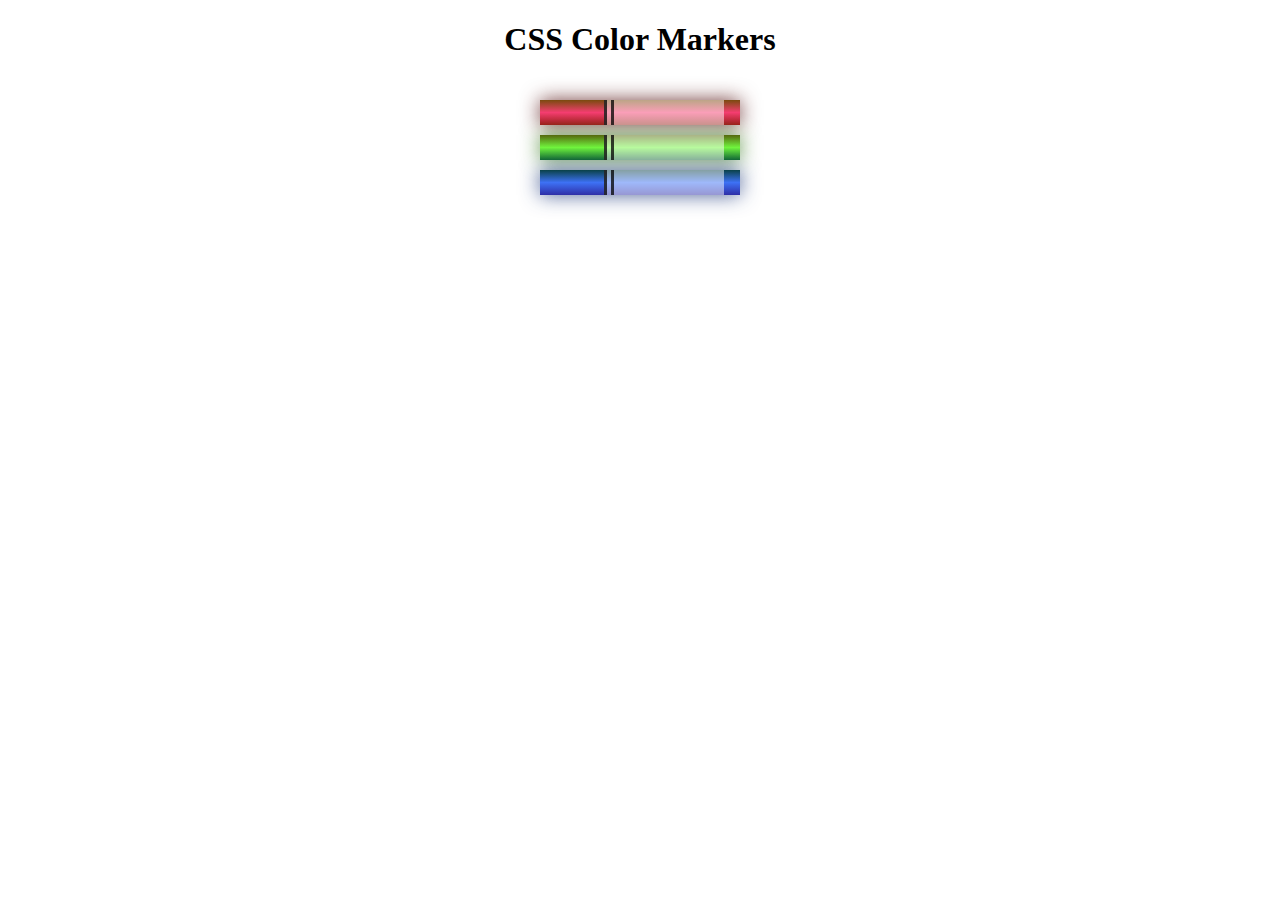
<file: 03_Colored Markers/index.html>
<!DOCTYPE html>
<html lang="en">
  <head>
    <meta charset="utf-8">
    <meta name="viewport" content="width=device-width, initial-scale=1.0">
    <title>Colored Markers</title>
    <link rel="stylesheet" href="styles.css">
  </head>
  <body>
    <h1>CSS Color Markers</h1>
    <div class="container">
      <div class="marker red">
        <div class="cap"></div>
        <div class="sleeve"></div>
      </div>
      <div class="marker green">
        <div class="cap"></div>
        <div class="sleeve"></div>
      </div>
      <div class="marker blue">
        <div class="cap"></div>
        <div class="sleeve"></div>
      </div>
    </div>
  </body>
</html>
</file>
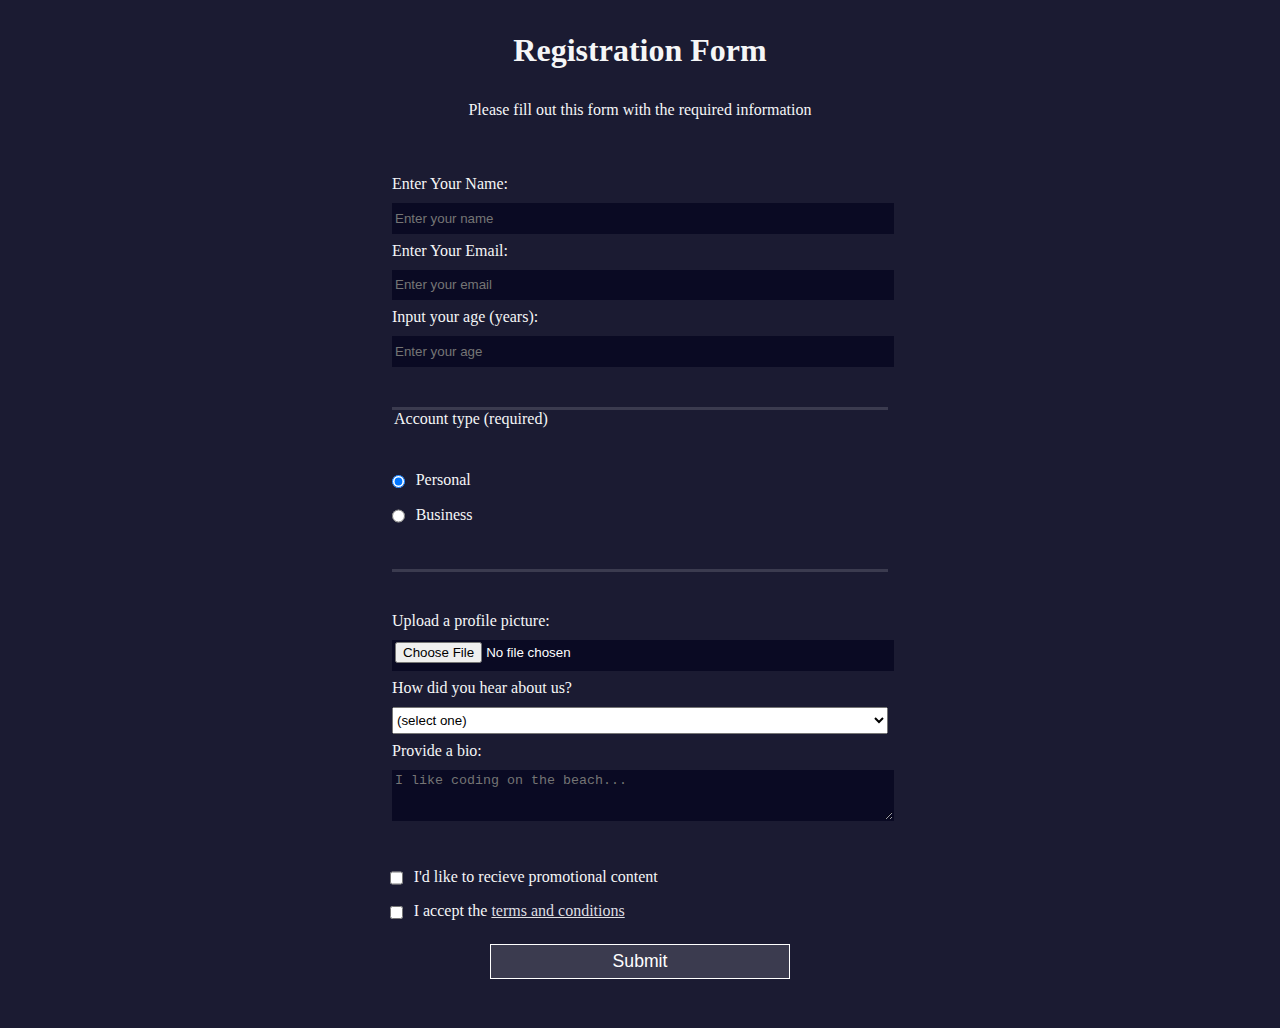
<file: 05_Survey Form/index.html>
<!DOCTYPE html>
<html lang="en">
  <head>
    <meta charset="UTF-8">
    <title>Registration Form</title>
    <link rel="stylesheet" href="styles.css" />
  </head>
  <body>
    <h1 id='title'>Registration Form</h1>
    <p id="description">Please fill out this form with the required information</p>
    <form id='survey-form' method="post" action='https://register-demo.freecodecamp.org'>
      <fieldset>
        <label id="name-label" for="name">Enter Your Name: <input id="name" name="name" type="text" placeholder="Enter your name" required /></label>
        <!-- <label for="last-name">Enter Your Last Name: <input id="last-name" name="last-name" type="text" required /></label> -->
        <label id="email-label" for="email">Enter Your Email: <input id="email" name="email" type="email" placeholder="Enter your email" required /></label>
        <label id="number-label" for="number">Input your age (years): <input id="number" type="number" name="number" min="13" max="120" placeholder="Enter your age"/></label>
        <!-- <label for="new-password">Create a New Password: <input id="new-password" name="new-password" type="password" pattern="[a-z0-5]{8,}" required /></label> -->
      </fieldset>
      <fieldset>
        <legend>Account type (required)</legend>
        <label for="personal-account"><input id="personal-account" type="radio" name="account-type" class="inline" value='personal' checked /> Personal</label>
        <label for="business-account"><input id="business-account" type="radio" name="account-type" class="inline" value='business'/> Business</label>
      </fieldset>
      <fieldset>
        <label for="profile-picture">Upload a profile picture: <input id="profile-picture" type="file" name="file" /></label>
        <label for="dropdown">How did you hear about us?
          <select id="dropdown" name="dropdown">
            <option value="0">(select one)</option>
            <option value="1">freeCodeCamp News</option>
            <option value="2">freeCodeCamp YouTube Channel</option>
            <option value="3">freeCodeCamp Forum</option>
            <option value="4">Other</option>
          </select>
        </label>
        <label for="bio">Provide a bio:
          <textarea id="bio" name="bio" rows="3" cols="30" placeholder="I like coding on the beach..."></textarea>
        </label>
      </fieldset>
      <input class="inline" id="promo" type="checkbox" name="promo" value='promo'/> I'd like to recieve promotional content
      <label for="terms-and-conditions">
        <input class="inline" id="terms-and-conditions" type="checkbox" value='terms' required name="terms-and-conditions" /> I accept the <a href="https://www.freecodecamp.org/news/terms-of-service/">terms and conditions</a>
      </label>
      <input id='submit' type="submit" value="Submit" />
    </form>
  </body>
</html>
</file>
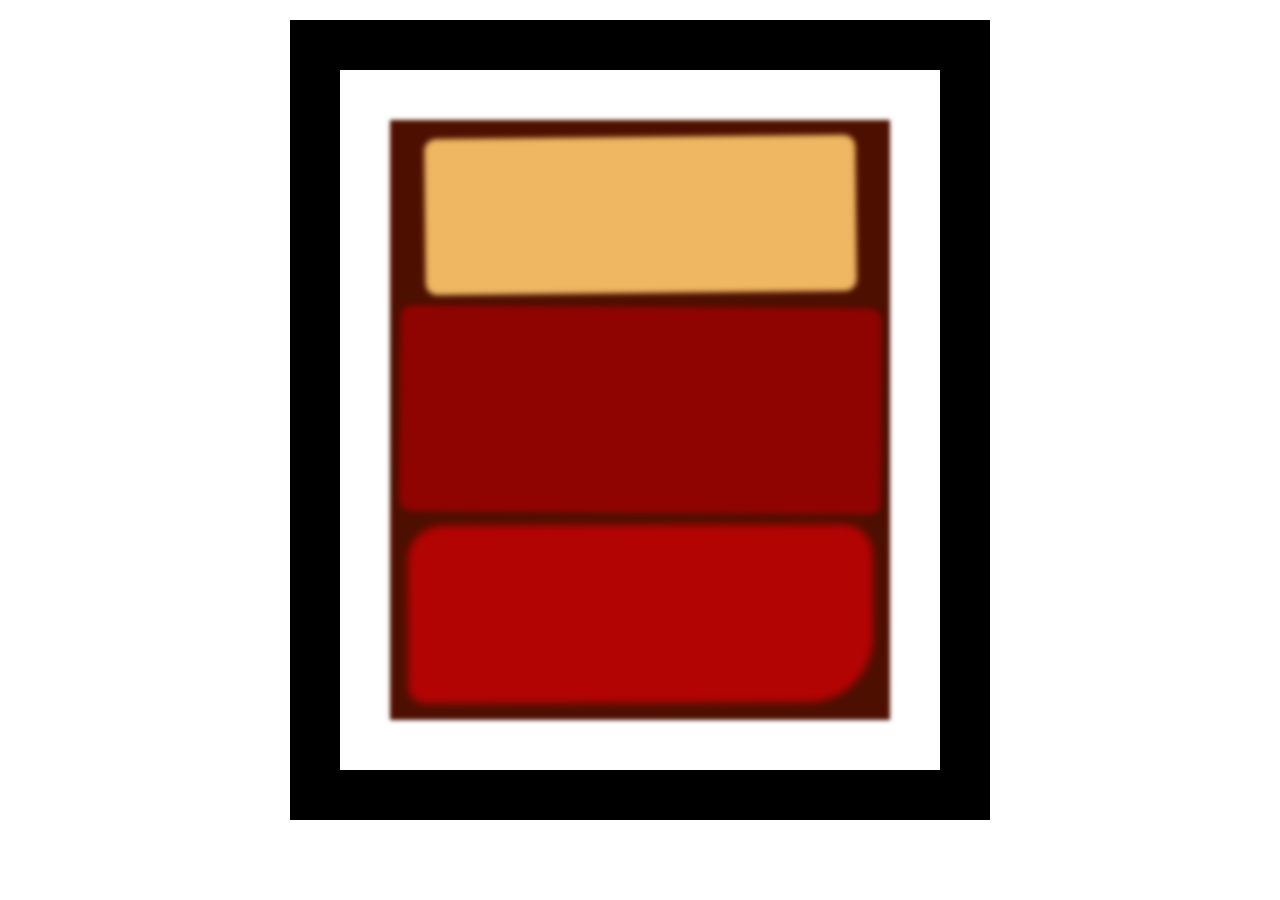
<file: 06_Rothko Painting/index.html>
<!DOCTYPE html>
<html lang="en">
  <head>
    <meta charset="UTF-8">
    <title>Rothko Painting</title>
    <link href="./styles.css" rel="stylesheet">
  </head>
  <body>
    <div class="frame">
      <div class="canvas">
        <div class="one"></div>
        <div class="two"></div>
        <div class="three"></div>
      </div>
    </div>
  </body>
</html>
</file>
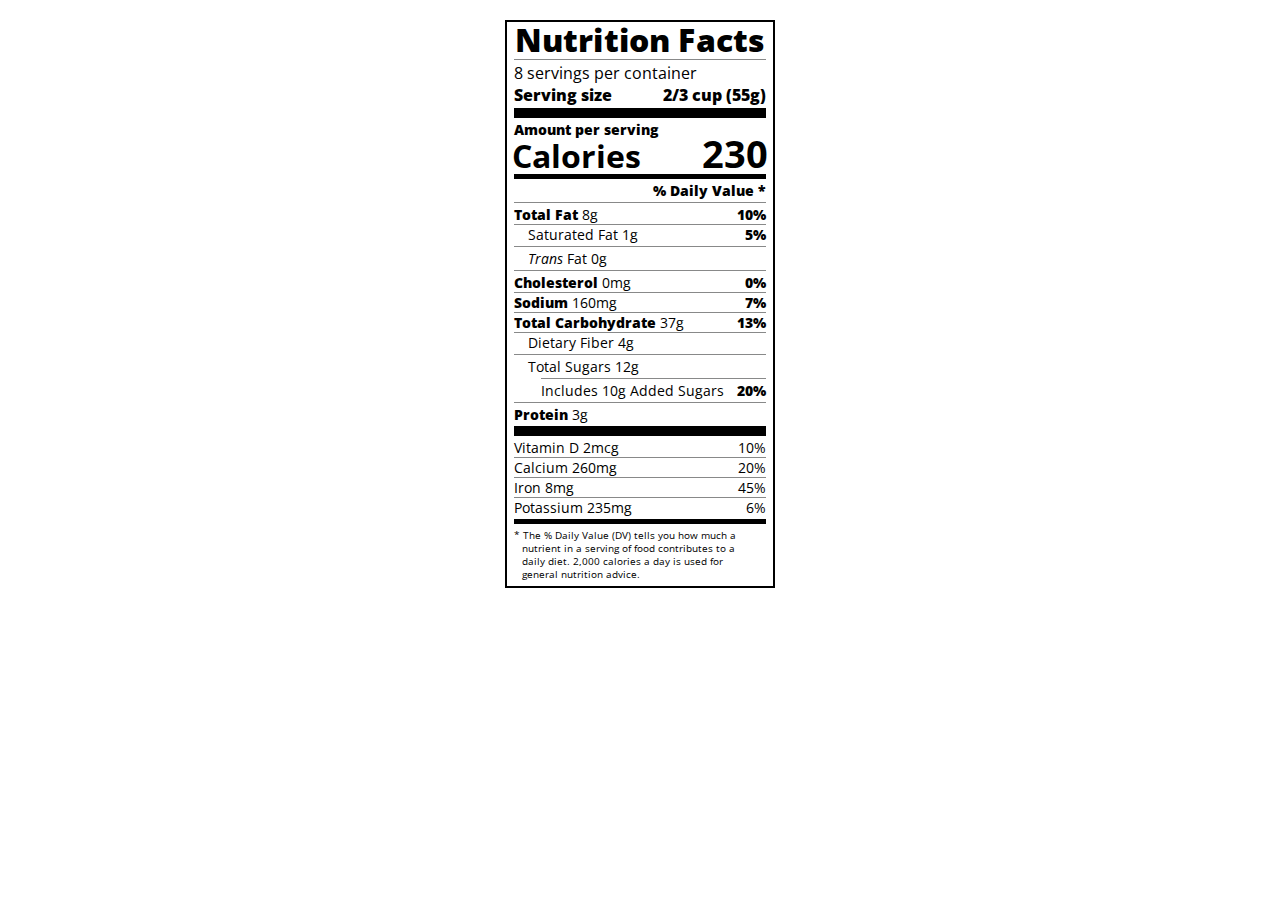
<file: 07_Nutrition Label/index.html>
<!DOCTYPE html>
<html lang="en">

<head>
  <meta charset="UTF-8">
  <title>Nutrition Label</title>
  <link href="https://fonts.googleapis.com/css?family=Open+Sans:400,700,800" rel="stylesheet">
  <link href="./styles.css" rel="stylesheet">
</head>

<body>
  <div class="label">
    <header>
      <h1 class="bold">Nutrition Facts</h1>
      <div class="divider"></div>
      <p>8 servings per container</p>
      <p class="bold">Serving size <span>2/3 cup (55g)</span></p>
    </header>
    <div class="divider large"></div>
    <div class="calories-info">
      <div class="left-container">
        <h2 class="bold small-text">Amount per serving</h2>
        <p>Calories</p>
      </div>
      <span>230</span>
    </div>
    <div class="divider medium"></div>
    <div class="daily-value small-text">
      <p class="bold right no-divider">% Daily Value *</p>
      <div class="divider"></div>
      <p><span><span class="bold">Total Fat</span> 8g</span> <span class="bold">10%</span></p>
      <p class="indent no-divider">Saturated Fat 1g <span class="bold">5%</span></p>
      <div class="divider"></div>
      <p class="indent no-divider"><span><i>Trans</i> Fat 0g</span></p>
      <div class="divider"></div>
      <p><span><span class="bold">Cholesterol</span> 0mg</span> <span class="bold">0%</span></p>
      <p><span><span class="bold">Sodium</span> 160mg</span> <span class="bold">7%</span></p>
      <p><span><span class="bold">Total Carbohydrate</span> 37g</span> <span class="bold">13%</span></p>
      <p class="indent no-divider">Dietary Fiber 4g</p>
      <div class="divider"></div>
      <p class="indent no-divider">Total Sugars 12g</p>
      <div class="divider double-indent"></div>
      <p class="double-indent no-divider">Includes 10g Added Sugars <span class="bold">20%</span></p>
      <div class="divider"></div>
      <p class="no-divider"><span><span class="bold">Protein</span> 3g</span></p>
      <div class="divider large"></div>
      <p>Vitamin D 2mcg <span>10%</span></p>
      <p>Calcium 260mg <span>20%</span></p>
      <p>Iron 8mg <span>45%</span></p>
      <p class="no-divider">Potassium 235mg <span>6%</span></p>
    </div>
    <div class="divider medium"></div>
    <p class="note">* The % Daily Value (DV) tells you how much a nutrient in a serving of food contributes to a daily
      diet. 2,000 calories a day is used for general nutrition advice.</p>
  </div>
</body>
</html>
</file>
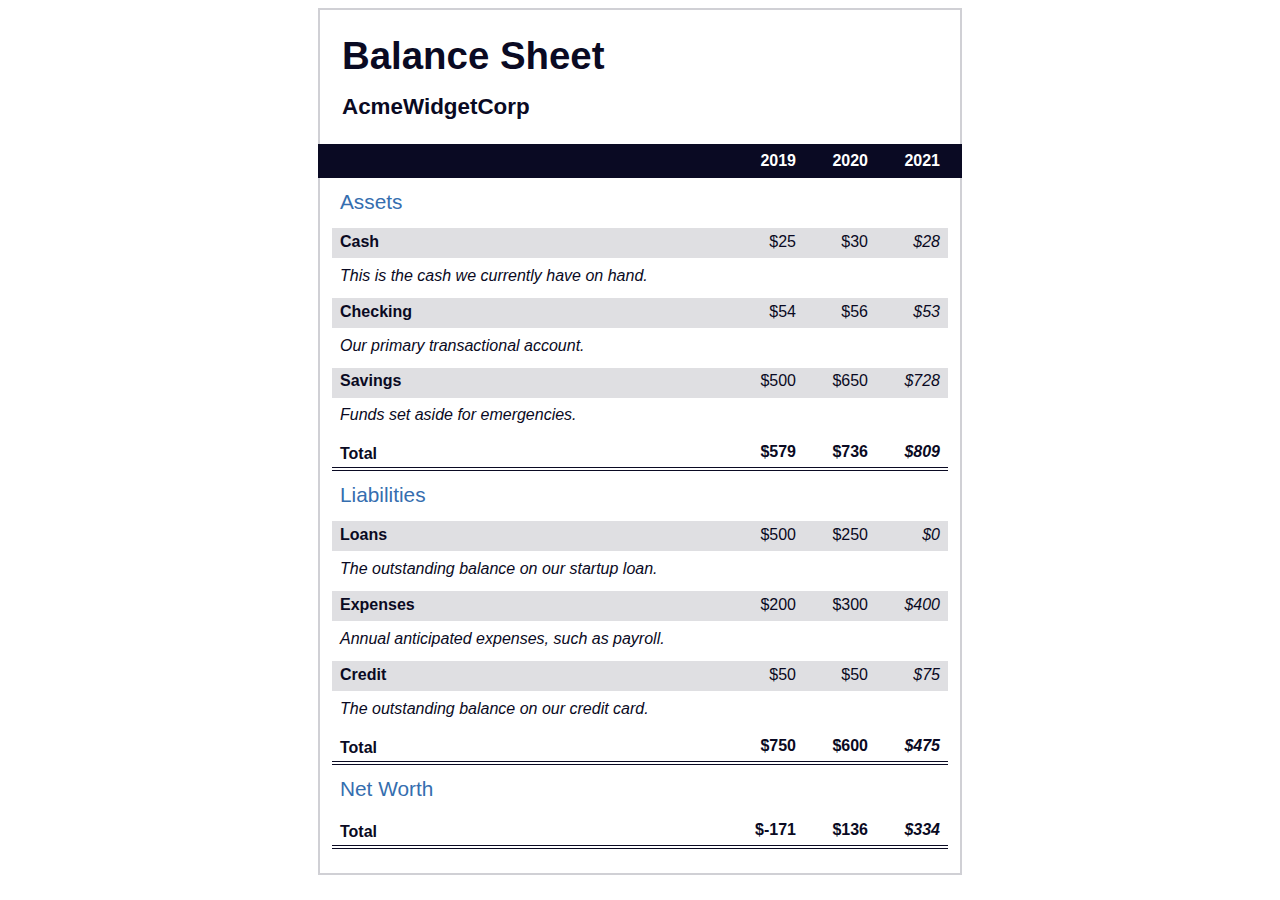
<file: 10/index.html>
<!DOCTYPE html>
<html lang="en">
  <head>
    <meta charset="UTF-8">
    <meta name="viewport" content="width=device-width, initial-scale=1.0">
    <title>Balance Sheet</title>
    <link rel="stylesheet" href="./styles.css">
  </head>
  <body>
    <main>
      <section>
        <h1>
          <span class="flex">
            <span>AcmeWidgetCorp</span>
            <span>Balance Sheet</span>
          </span>
        </h1>
        <div id="years" aria-hidden="true">
          <span class="year">2019</span>
          <span class="year">2020</span>
          <span class="year">2021</span>
        </div>
        <div class="table-wrap">
          <table>
            <caption>Assets</caption>
            <thead>
              <tr>
                <td></td>
                <th><span class="sr-only year">2019</span></th>
                <th><span class="sr-only year">2020</span></th>
                <th class="current"><span class="sr-only year">2021</span></th>
              </tr>
            </thead>
            <tbody>
              <tr class="data">
                <th>Cash <span class="description">This is the cash we currently have on hand.</span></th>
                <td>$25</td>
                <td>$30</td>
                <td class="current">$28</td>
              </tr>
              <tr class="data">
                <th>Checking <span class="description">Our primary transactional account.</span></th>
                <td>$54</td>
                <td>$56</td>
                <td class="current">$53</td>
              </tr>
              <tr class="data">
                <th>Savings <span class="description">Funds set aside for emergencies.</span></th>
                <td>$500</td>
                <td>$650</td>
                <td class="current">$728</td>
              </tr>
              <tr class="total">
                <th>Total <span class="sr-only">Assets</span></th>
                <td>$579</td>
                <td>$736</td>
                <td class="current">$809</td>
              </tr>
            </tbody>
          </table>
          <table>
            <caption>Liabilities</caption>
            <thead>
              <tr>
              <td></td>
              <th><span class="sr-only">2019</span></th>
              <th><span class="sr-only">2020</span></th>
              <th><span class="sr-only">2021</span></th>
              </tr>
            </thead>
            <tbody>
              <tr class="data">
                <th>Loans <span class="description">The outstanding balance on our startup loan.</span></th>
                <td>$500</td>
                <td>$250</td>
                <td class="current">$0</td>
              </tr>
              <tr class="data">
                <th>Expenses <span class="description">Annual anticipated expenses, such as payroll.</span></th>
                <td>$200</td>
                <td>$300</td>
                <td class="current">$400</td>
              </tr>
              <tr class="data">
                <th>Credit <span class="description">The outstanding balance on our credit card.</span></th>
                <td>$50</td>
                <td>$50</td>
                <td class="current">$75</td>
              </tr>
              <tr class="total">
                <th>Total <span class="sr-only">Liabilities</span></th>
                <td>$750</td>
                <td>$600</td>
                <td class="current">$475</td>
              </tr>
            </tbody>
          </table>
          <table>
            <caption>Net Worth</caption>
            <thead>
              <tr>
              <td></td>
              <th><span class="sr-only">2019</span></th>
              <th><span class="sr-only">2020</span></th>
              <th><span class="sr-only">2021</span></th>
              </tr>
            </thead>
            <tbody>
              <tr class="total">
                <th>Total <span class="sr-only">Net Worth</span></th>
                <td>$-171</td>
                <td>$136</td>
                <td class="current">$334</td>
              </tr>
            </tbody>
          </table>
        </div>
      </section>
    </main>
  </body>
</html>
</file>
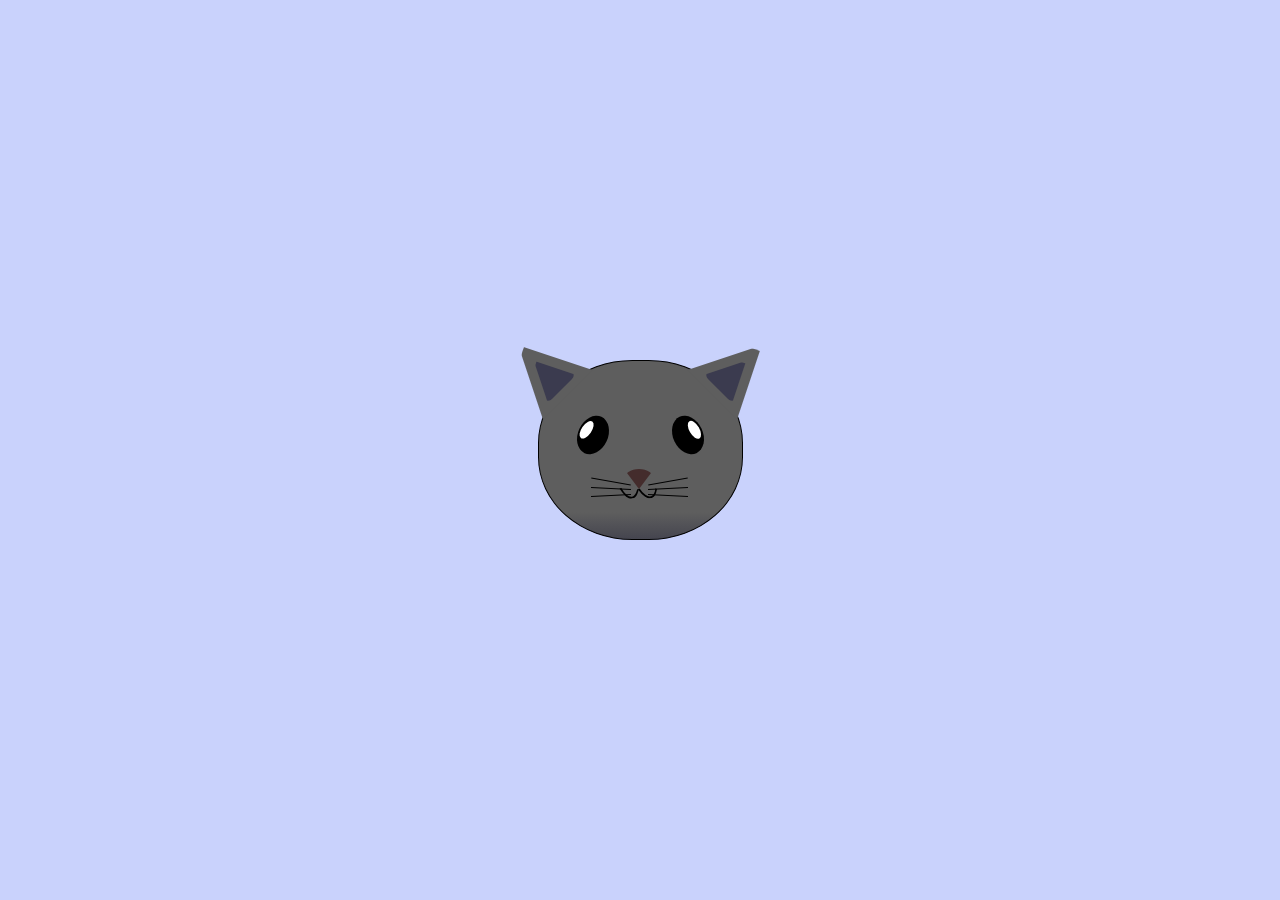
<file: 11_Cat Painting/index.html>
<!DOCTYPE html>
<html lang="en">
<head>
    <meta charset="UTF-8">
    <title>fCC Cat Painting</title>
    <link rel="stylesheet" href="./styles.css">
</head>
<body>
    <main>
      <div class="cat-head">
        <div class="cat-ears">
          <div class="cat-left-ear">
            <div class="cat-left-inner-ear"></div>
          </div>
          <div class="cat-right-ear">
            <div class="cat-right-inner-ear"></div>
          </div>
        </div>

        <div class="cat-eyes">
          <div class="cat-left-eye">
            <div class="cat-left-inner-eye"></div>
          </div>
          <div class="cat-right-eye">
            <div class="cat-right-inner-eye"></div>
          </div>
        </div>
        
        <div class="cat-nose"></div>

        <div class="cat-mouth">
          <div class="cat-mouth-line-left"></div>
          <div class="cat-mouth-line-right"></div>
        </div>

        <div class="cat-whiskers">
          <div class="cat-whiskers-left">
            <div class="cat-whisker-left-top"></div>
            <div class="cat-whisker-left-middle"></div>
            <div class="cat-whisker-left-bottom"></div>
          </div>
          <div class="cat-whiskers-right">
            <div class="cat-whisker-right-top"></div>
            <div class="cat-whisker-right-middle"></div>
            <div class="cat-whisker-right-bottom"></div>
          </div>
        </div>

      </div>
    </main>
</body>
</html>
</file>
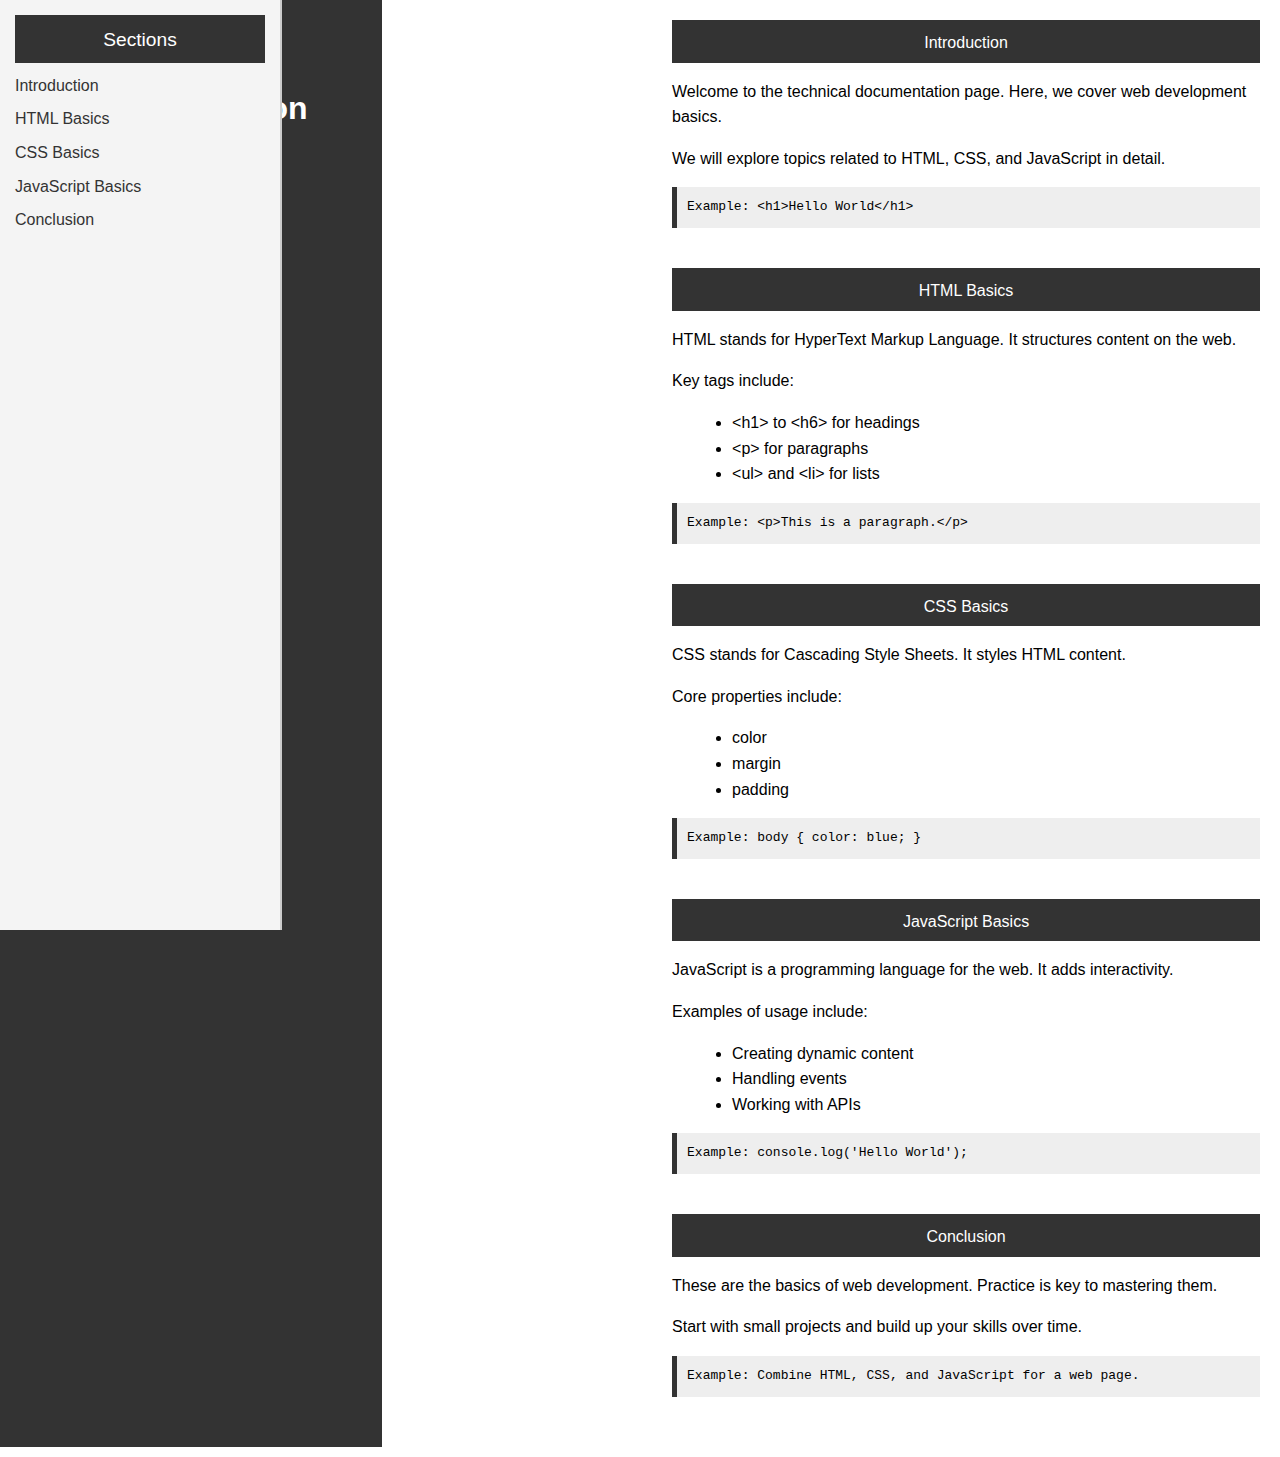
<file: 13_Technical Documentation/index.html>
<!DOCTYPE html>
<html lang="en">
<head>
    <meta charset="UTF-8">
    <meta name="viewport" content="width=device-width, initial-scale=1.0">
    <title>Technical Documentation</title>
    <link rel="stylesheet" href="styles.css">
</head>
<body>
    <header>
        <h1>Technical Documentation</h1>
    </header>

    <nav id="navbar">
        <header>Sections</header>
        <a class="nav-link" href="#Introduction">Introduction</a>
        <a class="nav-link" href="#HTML_Basics">HTML Basics</a>
        <a class="nav-link" href="#CSS_Basics">CSS Basics</a>
        <a class="nav-link" href="#JavaScript_Basics">JavaScript Basics</a>
        <a class="nav-link" href="#Conclusion">Conclusion</a>
    </nav>

    <main id="main-doc">
        <section class="main-section" id="Introduction">
            <header>Introduction</header>
            <p>Welcome to the technical documentation page. Here, we cover web development basics.</p>
            <p>We will explore topics related to HTML, CSS, and JavaScript in detail.</p>
            <code>Example: &lt;h1&gt;Hello World&lt;/h1&gt;</code>
        </section>

        <section class="main-section" id="HTML_Basics">
            <header>HTML Basics</header>
            <p>HTML stands for HyperText Markup Language. It structures content on the web.</p>
            <p>Key tags include:</p>
            <ul>
                <li>&lt;h1&gt; to &lt;h6&gt; for headings</li>
                <li>&lt;p&gt; for paragraphs</li>
                <li>&lt;ul&gt; and &lt;li&gt; for lists</li>
            </ul>
            <code>Example: &lt;p&gt;This is a paragraph.&lt;/p&gt;</code>
        </section>

        <section class="main-section" id="CSS_Basics">
            <header>CSS Basics</header>
            <p>CSS stands for Cascading Style Sheets. It styles HTML content.</p>
            <p>Core properties include:</p>
            <ul>
                <li>color</li>
                <li>margin</li>
                <li>padding</li>
            </ul>
            <code>Example: body { color: blue; }</code>
        </section>

        <section class="main-section" id="JavaScript_Basics">
            <header>JavaScript Basics</header>
            <p>JavaScript is a programming language for the web. It adds interactivity.</p>
            <p>Examples of usage include:</p>
            <ul>
                <li>Creating dynamic content</li>
                <li>Handling events</li>
                <li>Working with APIs</li>
            </ul>
            <code>Example: console.log('Hello World');</code>
        </section>

        <section class="main-section" id="Conclusion">
            <header>Conclusion</header>
            <p>These are the basics of web development. Practice is key to mastering them.</p>
            <p>Start with small projects and build up your skills over time.</p>
            <code>Example: Combine HTML, CSS, and JavaScript for a web page.</code>
        </section>
    </main>
</body>
</html>
</file>
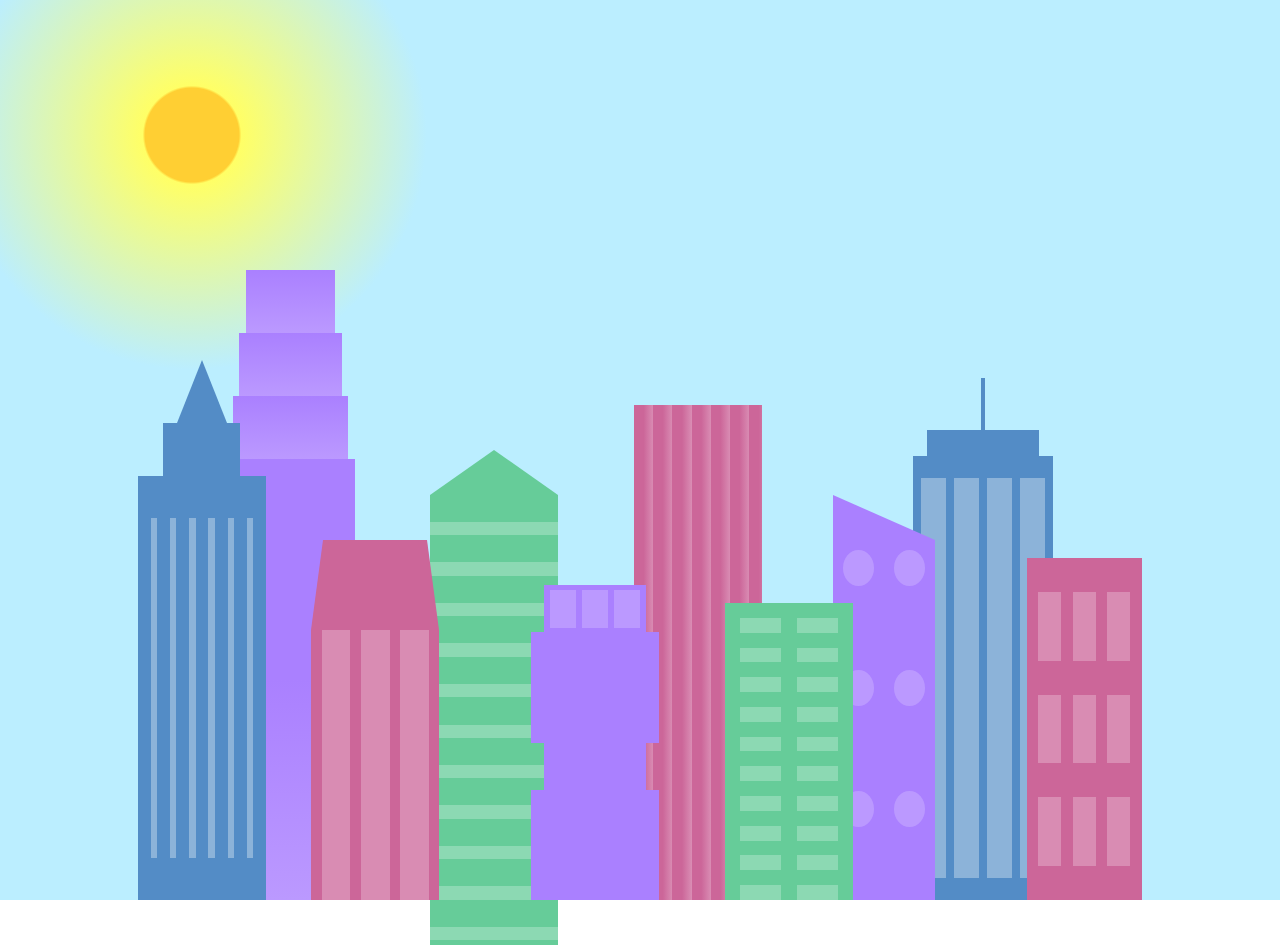
<file: 14_City Skyline/index.html>
<!DOCTYPE html>
<html lang="en">    
  <head>
    <meta charset="UTF-8">
    <title>City Skyline</title>
    <link href="styles.css" rel="stylesheet" />   
  </head>

  <body>
    <div class="background-buildings sky">
      <div></div>
      <div></div>
      <div class="bb1 building-wrap">
        <div class="bb1a bb1-window"></div>
        <div class="bb1b bb1-window"></div>
        <div class="bb1c bb1-window"></div>
        <div class="bb1d"></div>
      </div>
      <div class="bb2">
        <div class="bb2a"></div>
        <div class="bb2b"></div>
      </div>
      <div class="bb3"></div>
      <div></div>
      <div class="bb4 building-wrap">
        <div class="bb4a"></div>
        <div class="bb4b"></div>
        <div class="bb4c window-wrap">
          <div class="bb4-window"></div>
          <div class="bb4-window"></div>
          <div class="bb4-window"></div>
          <div class="bb4-window"></div>
        </div>
      </div>
      <div></div>
      <div></div>
    </div>

    <div class="foreground-buildings">
      <div></div>
      <div></div>
      <div class="fb1 building-wrap">
        <div class="fb1a"></div>
        <div class="fb1b"></div>
        <div class="fb1c"></div>
      </div>
      <div class="fb2">
        <div class="fb2a"></div>
        <div class="fb2b window-wrap">
          <div class="fb2-window"></div>
          <div class="fb2-window"></div>
          <div class="fb2-window"></div>
        </div>
      </div>
      <div></div>
      <div class="fb3 building-wrap">
        <div class="fb3a window-wrap">
          <div class="fb3-window"></div>
          <div class="fb3-window"></div>
          <div class="fb3-window"></div>
        </div>
        <div class="fb3b"></div>
        <div class="fb3a"></div>
        <div class="fb3b"></div>
      </div>
      <div class="fb4">
        <div class="fb4a"></div>
        <div class="fb4b">
          <div class="fb4-window"></div>
          <div class="fb4-window"></div>
          <div class="fb4-window"></div>
          <div class="fb4-window"></div>
          <div class="fb4-window"></div>
          <div class="fb4-window"></div>
        </div>
      </div>
      <div class="fb5"></div>
      <div class="fb6"></div>
      <div></div>
      <div></div>
    </div>
  </body>
</html>
</file>
<file: 03_Colored Markers/styles.css>
h1 {
  text-align: center;
}

.container {
  background-color: rgb(255, 255, 255);
  padding: 10px 0;
}

.marker {
  width: 200px;
  height: 25px;
  margin: 10px auto;
}

.cap {
  width: 60px;
  height: 25px;
}

.sleeve {
  width: 110px;
  height: 25px;
  background-color: rgba(255, 255, 255, 0.5);
  border-left: 10px double rgba(0, 0, 0, 0.75);
}

.cap, .sleeve {
  display: inline-block;
}

.red {
  background: linear-gradient(rgb(122, 74, 14), rgb(245, 62, 113), rgb(162, 27, 27));
  box-shadow: 0 0 20px 0 rgba(83, 14, 14, 0.8);
}

.green {
  background: linear-gradient(#55680D, #71F53E, #116C31);
  box-shadow: 0 0 20px 0 #3B7E20CC;
}

.blue {
  background: linear-gradient(hsl(186, 76%, 16%), hsl(223, 90%, 60%), hsl(240, 56%, 42%));
  box-shadow: 0 0 20px 0 hsla(223,59%,31%,0.8);
}
</file>
<file: 05_Survey Form/styles.css>
body {
  width: 100%;
  height: 100vh;
  margin: 0;
  background-color: #1b1b32;
  color: #f5f6f7;
  font-family: Tahoma;
  font-size: 16px;
}

h1, p {
  margin: 1em auto;
  text-align: center;
}

form {
  width: 60vw;
  max-width: 500px;
  min-width: 300px;
  margin: 0 auto;
  padding-bottom: 2em;
}

fieldset {
  border: none;
  padding: 2rem 0;
  border-bottom: 3px solid #3b3b4f;
}

fieldset:last-of-type {
  border-bottom: none;
}

label {
  display: block;
  margin: 0.5rem 0;
}

input,
textarea,
select {
  margin: 10px 0 0 0;
  width: 100%;
  min-height: 2em;
}

input, textarea {
  background-color: #0a0a23;
  border: 1px solid #0a0a23;
  color: #ffffff;
}

.inline {
  width: unset;
  margin: 0 0.5em 0 0;
  vertical-align: middle;
}

input[type="submit"] {
  display: block;
  width: 60%;
  margin: 1em auto;
  height: 2em;
  font-size: 1.1rem;
  background-color: #3b3b4f;
  border-color: white;
  min-width: 300px;
}

input[type="file"] {
  padding: 1px 2px;
}

.inline{
  display: inline; 
}

a {
  color: #dfdfe2;
}
</file>
<file: 06_Rothko Painting/styles.css>
.canvas {
  width: 500px;
  height: 600px;
  background-color: #4d0f00;
  overflow: hidden;
  filter: blur(2px);
}

.frame {
  border: 50px solid black;
  width: 500px;
  padding: 50px;
  margin: 20px auto;
}

.one {
  width: 425px;
  height: 150px;
  background-color: #efb762;
  margin: 20px auto;
  box-shadow: 0 0 3px 3px #efb762;
  border-radius: 9px;
  transform: rotate(-0.6deg);
}

.two {
  width: 475px;
  height: 200px;
  background-color: #8f0401;
  margin: 0 auto 20px;
  box-shadow: 0 0 3px 3px #8f0401;
  border-radius: 8px 10px;
  transform: rotate(0.4deg);
}

.one, .two {
  filter: blur(1px);
}

.three {
  width: 91%;
  height: 28%;
  background-color: #b20403;
  margin: auto;
  filter: blur(2px);
  box-shadow: 0 0 5px 5px #b20403;
  border-radius: 30px 25px 60px 12px;
transform: rotate(-0.2deg)
}
</file>
<file: 07_Nutrition Label/styles.css>
* {
  box-sizing: border-box;
}

html {
  font-size: 16px;
}

body {
  font-family: 'Open Sans', sans-serif;
}

.label {
  border: 2px solid black;
  width: 270px;
  margin: 20px auto;
  padding: 0 7px;
}

header h1 {
  text-align: center;
  margin: -4px 0;
  letter-spacing: 0.15px
}

p {
  margin: 0;
  display: flex;
  justify-content: space-between;
}

.divider {
  border-bottom: 1px solid #888989;
  margin: 2px 0;
}

.bold {
  font-weight: 800;
}

.large {
  height: 10px;
}

.large, .medium {
  background-color: black;
  border: 0;
}

.medium {
  height: 5px;
}

.small-text {
  font-size: 0.85rem;
}


.calories-info {
  display: flex;
  justify-content: space-between;
  align-items: flex-end;
}

.calories-info h2 {
  margin: 0;
}

.left-container p {
  margin: -5px -2px;
  font-size: 2em;
  font-weight: 700;
}

.calories-info span {
  margin: -7px -2px;
  font-size: 2.4em;
  font-weight: 700;
}

.right {
  justify-content: flex-end;
}

.indent {
  margin-left: 1em;
}

.double-indent {
  margin-left: 2em;
}

.daily-value p:not(.no-divider) {
  border-bottom: 1px solid #888989;
}

.note {
  font-size: 0.6rem;
  margin: 5px 0;
  padding: 0 8px;
  text-indent: -8px;
}
</file>
<file: 10/styles.css>
span[class~="sr-only"] {
  border: 0 !important;
  clip: rect(1px, 1px, 1px, 1px) !important;
  clip-path: inset(50%) !important;
  height: 1px !important;
  width: 1px !important;
  position: absolute !important;
  overflow: hidden !important;
  white-space: nowrap !important;
  padding: 0 !important;
  margin: -1px !important;
}

html {
  box-sizing: border-box;
}

body {
  font-family: sans-serif;
  color: #0a0a23;
}

h1 {
  max-width: 37.25rem;
  margin: 0 auto;
  padding: 1.5rem 1.25rem;
}

h1 .flex {
  display: flex;
  flex-direction: column-reverse;
  gap: 1rem;
}

h1 .flex span:first-of-type {
  font-size: 0.7em;
}

h1 .flex span:last-of-type {
  font-size: 1.2em;
}

section {
  max-width: 40rem;
  margin: 0 auto;
  border: 2px solid #d0d0d5;
}

#years {
  display: flex;
  justify-content: flex-end;
  position: sticky;
  z-index: 999;
  top: 0;
  background: #0a0a23;
  color: #fff;
  padding: 0.5rem calc(1.25rem + 2px) 0.5rem 0;
  margin: 0 -2px;
}

#years span[class] {
  font-weight: bold;
  width: 4.5rem;
  text-align: right;
}

.table-wrap {
  padding: 0 0.75rem 1.5rem 0.75rem;
}

table {
  border-collapse: collapse;
  border: 0;
  width: 100%;
  position: relative;
  margin-top: 3rem;
}

table caption {
  color: #356eaf;
  font-size: 1.3em;
  font-weight: normal;
  position: absolute;
  top: -2.25rem;
  left: 0.5rem;
}

tbody td {
  width: 100vw;
  min-width: 4rem;
  max-width: 4rem;
}

tbody th {
  width: calc(100% - 12rem);
}

tr[class="total"] {
  border-bottom: 4px double #0a0a23;
  font-weight: bold;
}

tr[class="total"] th {
  text-align: left;
  padding: 0.5rem 0 0.25rem 0.5rem;
}

tr.total td {
  text-align: right;
  padding: 0 0.25rem;
}

tr.total td:nth-of-type(3) {
  padding-right: 0.5rem;
}

tr.total:hover {
  background-color: #99c9ff;
}

td.current {
  font-style: italic;
}

tr.data {
  background-image: linear-gradient(to bottom, #dfdfe2 1.845rem, white 1.845rem);
}

tr.data th {
  text-align: left;
  padding-top: 0.3rem;
  padding-left: 0.5rem;
}

tr.data th .description {
  display: block;
  font-weight: normal;
  font-style: italic;
  padding: 1rem 0 0.75rem;
  margin-right: -13.5rem;
}

tr.data td {
  vertical-align: top;
  padding: 0.3rem 0.25rem 0;
  text-align: right;
}

tr.data td:last-of-type {
  padding-right: 0.5rem;
}
</file>
<file: 11_Cat Painting/styles.css>
* {
  box-sizing: border-box;
}

body {
  background-color: #c9d2fc;
}

.cat-head {
  position: absolute;
  right: 0;
  left: 0;
  top: 0;
  bottom: 0;
  margin: auto;
  background: linear-gradient(#5e5e5e 85%, #45454f 100%);
  width: 205px;
  height: 180px;
  border: 1px solid #000;
  border-radius: 46%;
}

.cat-left-ear {
  position: absolute;
  top: -26px;
  left: -31px;
  z-index: 1;
  border-top-left-radius: 90px;
  border-top-right-radius: 10px;
  transform: rotate(-45deg);
  border-left: 35px solid transparent;
  border-right: 35px solid transparent;
  border-bottom: 70px solid #5e5e5e;
}

.cat-right-ear {
  position: absolute;
  top: -26px;
  left: 163px;
  z-index: 1;
  transform: rotate(45deg);
  border-top-left-radius: 90px;
  border-top-right-radius: 10px;
  border-left: 35px solid transparent;
  border-right: 35px solid transparent;
  border-bottom: 70px solid #5e5e5e;
}

.cat-left-inner-ear {
  position: absolute;
  top: 22px;
  left: -20px;
  border-top-left-radius: 90px;
  border-top-right-radius: 10px;
  border-bottom-right-radius: 40%;
  border-bottom-left-radius: 40%;
  border-left: 20px solid transparent;
  border-right: 20px solid transparent;
  border-bottom: 40px solid #3b3b4f;
}

.cat-right-inner-ear {
  position: absolute;
  top: 22px;
  left: -20px;
  border-top-left-radius: 90px;
  border-top-right-radius: 10px;
  border-bottom-right-radius: 40%;
  border-bottom-left-radius: 40%;
  border-left: 20px solid transparent;
  border-right: 20px solid transparent;
  border-bottom: 40px solid #3b3b4f;
}

.cat-left-eye {
  position: absolute;
  top: 54px;
  left: 39px;
  border-radius: 60%;
  transform: rotate(25deg);
  width: 30px;
  height: 40px;
  background-color: #000;
}

.cat-right-eye {
  position: absolute;
  top: 54px;
  left: 134px;
  border-radius: 60%;
  transform: rotate(-25deg);
  width: 30px;
  height: 40px;
  background-color: #000;
}

.cat-left-inner-eye {
  position: absolute;
  top: 8px;
  left: 2px;
  width: 10px;
  height: 20px;
  transform: rotate(10deg);
  background-color: #fff;
  border-radius: 60%;
}

.cat-right-inner-eye {
  position: absolute;
  top: 8px;
  left: 18px;
  transform: rotate(-5deg);
  width: 10px;
  height: 20px;
  background-color: #fff;
  border-radius: 60%;
}

.cat-nose {
  position: absolute;
  top: 108px;
  left: 85px;
  border-top-left-radius: 50%;
  border-bottom-right-radius: 50%;
  border-bottom-left-radius: 50%;
  transform: rotate(180deg);
  border-left: 15px solid transparent;
  border-right: 15px solid transparent;
  border-bottom: 20px solid #442c2c;
}

.cat-mouth div {
  width: 30px;
  height: 50px;
  border: 2px solid #000;
  border-radius: 190%/190px 150px 0 0;
  border-color: black transparent transparent transparent;
}

.cat-mouth-line-left {
  position: absolute;
  top: 88px;
  left: 74px;
  transform: rotate(170deg);
}

.cat-mouth-line-right {
  position: absolute;
  top: 88px;
  left: 91px;
  transform: rotate(165deg);
}

.cat-whiskers-left div {
  width: 40px;
  height: 1px;
  background-color: #000;
}

.cat-whiskers-right div {
  width: 40px;
  height: 1px;
  background-color: #000;
}

.cat-whisker-left-top {
  position: absolute;
  top: 120px;
  left: 52px;
  transform: rotate(10deg);
}

.cat-whisker-left-middle {
  position: absolute;
  top: 127px;
  left: 52px;
  transform: rotate(3deg);
}

.cat-whisker-left-bottom {
  position: absolute;
  top: 134px;
  left: 52px;
  transform: rotate(-3deg);
}

.cat-whisker-right-top {
  position: absolute;
  top: 120px;
  left: 109px;
  transform: rotate(-10deg);
}

.cat-whisker-right-middle {
  position: absolute;
  top: 127px;
  left: 109px;
  transform: rotate(-3deg);
}

.cat-whisker-right-bottom {
  position: absolute;
  top: 134px;
  left: 109px;
  transform: rotate(3deg);
}
</file>
<file: 13_Technical Documentation/styles.css>
/* styles.css */

body {
  font-family: Arial, sans-serif;
  margin: 0;
  padding: 0;
  display: flex;
  line-height: 1.6;
}

header {
  background-color: #333;
  color: white;
  text-align: center;
  padding: 10px;
}

#navbar {
  background-color: #f4f4f4;
  padding: 15px;
  width: 250px;
  position: fixed;
  top: 0;
  left: 0;
  height: 100%;
  overflow-y: auto;
  border-right: 2px solid #ccc;
}

#navbar header {
  font-size: 1.2em;
  margin-bottom: 10px;
}

.nav-link {
  display: block;
  color: #333;
  text-decoration: none;
  margin-bottom: 8px;
}

.nav-link:hover {
  text-decoration: underline;
}

#main-doc {
  margin-left: 270px;
  padding: 20px;
}

.main-section {
  margin-bottom: 40px;
}

header {
  border-bottom: 2px solid #333;
  padding-bottom: 5px;
  margin-bottom: 10px;
}

ul {
  margin-left: 20px;
}

code {
  display: block;
  background-color: #eee;
  padding: 10px;
  margin: 10px 0;
  border-left: 5px solid #333;
  font-family: monospace;
}

@media (max-width: 768px) {
  #navbar {
      width: 200px;
  }

  #main-doc {
      margin-left: 220px;
  }
}
</file>
<file: 14_City Skyline/styles.css>
:root {
  --building-color1: #aa80ff;
  --building-color2: #66cc99;
  --building-color3: #cc6699;
  --building-color4: #538cc6;
  --window-color1: #bb99ff;
  --window-color2: #8cd9b3;
  --window-color3: #d98cb3;
  --window-color4: #8cb3d9;
}

* {
  box-sizing: border-box;
}

body {
  height: 100vh;
  margin: 0;
  overflow: hidden;
}

.background-buildings, .foreground-buildings {
  width: 100%;
  height: 100%;
  display: flex;
  align-items: flex-end;
  justify-content: space-evenly;
  position: absolute;
  top: 0;
}

.building-wrap {
  display: flex;
  flex-direction: column;
  align-items: center;
}

.window-wrap {
  display: flex;
  align-items: center;
  justify-content: space-evenly;
}

.sky {
  background: radial-gradient(
      closest-corner circle at 15% 15%,
      #ffcf33,
      #ffcf33 20%,
      #ffff66 21%,
      #bbeeff 100%
    );
}

/* BACKGROUND BUILDINGS - "bb" stands for "background building" */
.bb1 {
  width: 10%;
  height: 70%;
}

.bb1a {
  width: 70%;
}
  
.bb1b {
  width: 80%;
}
  
.bb1c {
  width: 90%;
}

.bb1d {
  width: 100%;
  height: 70%;
  background: linear-gradient(
      var(--building-color1) 50%,
      var(--window-color1)
    );
}

.bb1-window {
  height: 10%;
  background: linear-gradient(
      var(--building-color1),
      var(--window-color1)
    );
}

.bb2 {
  width: 10%;
  height: 50%;
}

.bb2a {
  border-bottom: 5vh solid var(--building-color2);
  border-left: 5vw solid transparent;
  border-right: 5vw solid transparent;
}

.bb2b {
  width: 100%;
  height: 100%;
  background: repeating-linear-gradient(
      var(--building-color2),
      var(--building-color2) 6%,
      var(--window-color2) 6%,
      var(--window-color2) 9%
    );
}

.bb3 {
  width: 10%;
  height: 55%;
  background: repeating-linear-gradient(
      90deg,
      var(--building-color3),
      var(--building-color3),
      var(--window-color3) 15%
    );
}

.bb4 {
  width: 11%;
  height: 58%;
}

.bb4a {
  width: 3%;
  height: 10%;
  background-color: var(--building-color4);
}

.bb4b {
  width: 80%;
  height: 5%;
  background-color: var(--building-color4);
}
  
.bb4c {
  width: 100%;
  height: 85%;
  background-color: var(--building-color4);
}

.bb4-window {
  width: 18%;
  height: 90%;
  background-color: var(--window-color4);
}

/* FOREGROUND BUILDINGS - "fb" stands for "foreground building" */
.fb1 {
  width: 10%;
  height: 60%;
}

.fb1a {
  border-bottom: 7vh solid var(--building-color4);
  border-left: 2vw solid transparent;
  border-right: 2vw solid transparent;
}

.fb1b {
  width: 60%;
  height: 10%;
  background-color: var(--building-color4);
}
  
.fb1c {
  width: 100%;
  height: 80%;
  background: repeating-linear-gradient(
      90deg,
      var(--building-color4),
      var(--building-color4) 10%,
      transparent 10%,
      transparent 15%
    ),
    repeating-linear-gradient(
      var(--building-color4),
      var(--building-color4) 10%,
      var(--window-color4) 10%,
      var(--window-color4) 90%
    );
}

.fb2 {
  width: 10%;
  height: 40%;
}

.fb2a {
  width: 100%;
  border-bottom: 10vh solid var(--building-color3);
  border-left: 1vw solid transparent;
  border-right: 1vw solid transparent;
}

.fb2b {
  width: 100%;
  height: 75%;
  background-color: var(--building-color3);
}

.fb2-window {
  width: 22%;
  height: 100%;
  background-color: var(--window-color3);
}

.fb3 {
  width: 10%;
  height: 35%;
}
  
.fb3a {
  width: 80%;
  height: 15%;
  background-color: var(--building-color1);
}
  
.fb3b {
  width: 100%;
  height: 35%;
  background-color: var(--building-color1);
}

.fb3-window {
  width: 25%;
  height: 80%;
  background-color: var(--window-color1);
}

.fb4 {
  width: 8%;
  height: 45%;
  position: relative;
  left: 10%;
}

.fb4a {
  border-top: 5vh solid transparent;
  border-left: 8vw solid var(--building-color1);
}

.fb4b {
  width: 100%;
  height: 89%;
  background-color: var(--building-color1);
  display: flex;
  flex-wrap: wrap;
}

.fb4-window {
  width: 30%;
  height: 10%;
  border-radius: 50%;
  background-color: var(--window-color1);
  margin: 10%;
}

.fb5 {
  width: 10%;
  height: 33%;
  position: relative;
  right: 10%;
  background: repeating-linear-gradient(
      var(--building-color2),
      var(--building-color2) 5%,
      transparent 5%,
      transparent 10%
    ),
    repeating-linear-gradient(
      90deg,
      var(--building-color2),
      var(--building-color2) 12%,
      var(--window-color2) 12%,
      var(--window-color2) 44%
    );
}

.fb6 {
  width: 9%;
  height: 38%;
  background: repeating-linear-gradient(
      90deg,
      var(--building-color3),
      var(--building-color3) 10%,
      transparent 10%,
      transparent 30%
    ),
    repeating-linear-gradient(
      var(--building-color3),
      var(--building-color3) 10%,
      var(--window-color3) 10%,
      var(--window-color3) 30%
    );
}

@media (max-width: 1000px) {
  :root {
    --building-color1: #000;
    --building-color2: #000;
    --building-color3: #000;
    --building-color4: #000;
  --window-color1: #777;
  --window-color2: #777;
  --window-color3: #777;
  --window-color4: #777;
  }
  .sky {
    background: radial-gradient(
        closest-corner circle at 15% 15%,
        #ccc,
        #ccc 20%,
        #445 21%,
        #223 100%
      );
  }
}
</file>
